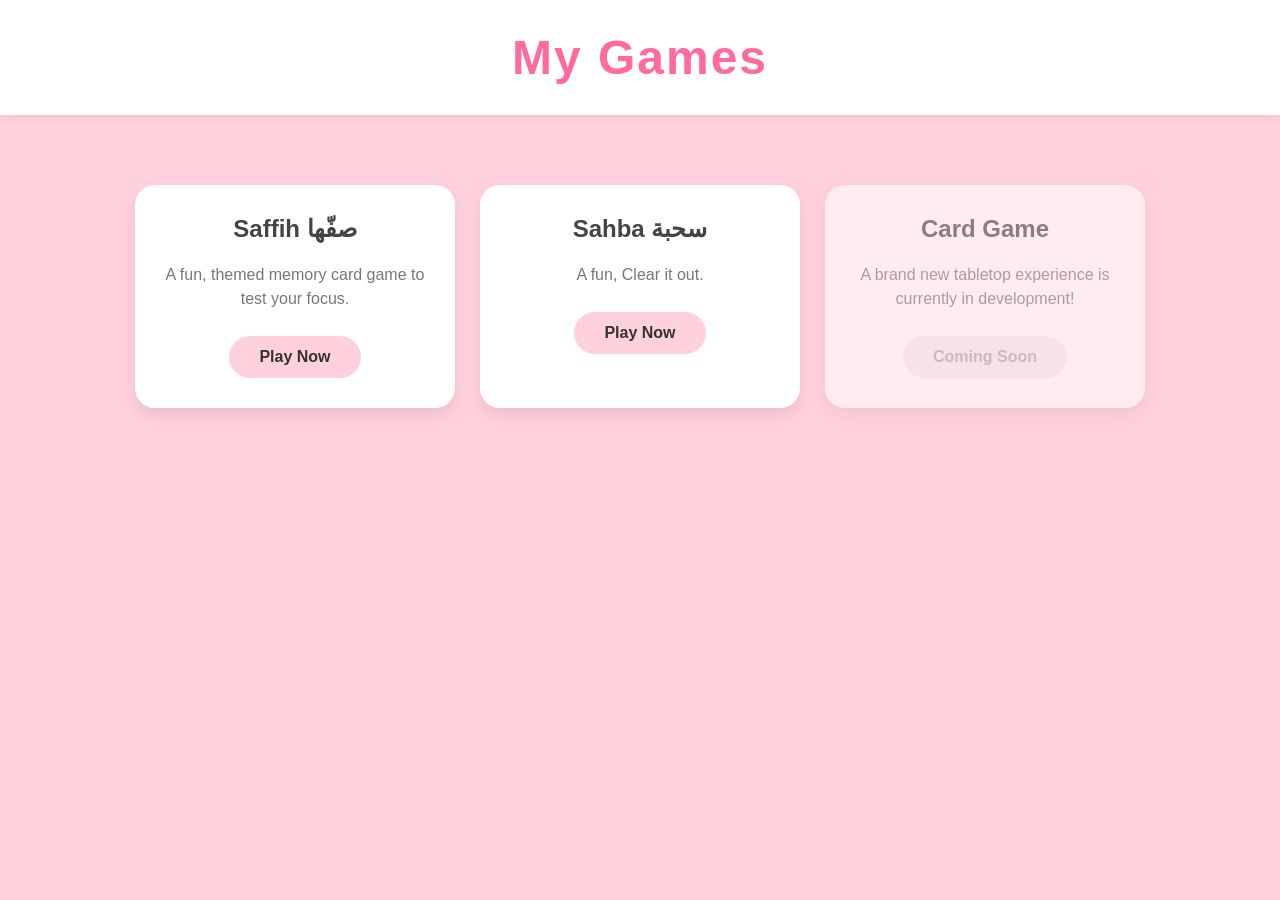
<file: index.html>
<!DOCTYPE html>
<html lang="en">
<head>
    <meta charset="UTF-8">
    <meta name="viewport" content="width=device-width, initial-scale=1.0">
    <title>My Games</title>
    <style>
        body {
            background-color: #FFD1DC; /* Baby Pink Background */
            font-family: 'Segoe UI', Tahoma, Geneva, Verdana, sans-serif;
            margin: 0;
            padding: 0;
            display: flex;
            flex-direction: column;
            align-items: center;
        }
        
        header {
            background-color: #FFFFFF; /* White Header */
            width: 100%;
            padding: 30px 0;
            text-align: center;
            box-shadow: 0 4px 8px rgba(0,0,0,0.05);
        }

        h1 {
            margin: 0;
            color: #ff6b9e; /* Darker pink for text readability */
            font-size: 3rem;
            letter-spacing: 2px;
        }

        .games-container {
            margin-top: 50px;
            display: flex;
            gap: 25px;
            flex-wrap: wrap;
            justify-content: center;
            padding: 20px;
        }

        /* The white box for each game */
        .game-card {
            background-color: #FFFFFF;
            border-radius: 20px;
            width: 280px;
            padding: 30px 20px;
            text-align: center;
            box-shadow: 0 8px 16px rgba(0,0,0,0.08);
            transition: transform 0.3s ease;
        }

        .game-card:hover {
            transform: translateY(-8px); /* Slight floating effect on hover */
        }

        .game-card h2 {
            color: #444;
            margin-top: 0;
            font-size: 1.5rem;
        }

        .game-card p {
            color: #777;
            margin-bottom: 25px;
            line-height: 1.5;
        }

        /* The Play Button */
        .play-btn {
            background-color: #FFD1DC;
            color: #333;
            text-decoration: none;
            padding: 12px 30px;
            border-radius: 25px;
            font-weight: bold;
            transition: background-color 0.3s, transform 0.2s;
            display: inline-block;
        }

        .play-btn:hover {
            background-color: #ffb3c6;
            transform: scale(1.05);
        }
        
        /* A transparent card for future projects */
        .coming-soon {
            opacity: 0.6;
        }
        
        .coming-soon .play-btn {
            background-color: #f0f0f0;
            color: #aaa;
            cursor: default;
        }
        .coming-soon .play-btn:hover {
            background-color: #f0f0f0;
            transform: none;
        }
    </style>
</head>
<body>

    <header>
        <h1>My Games</h1>
    </header>

    <div class="games-container">
        
        <!-- Game 1: The Memory Game you built -->
        <div class="game-card">
            <h2>Saffih صفّها</h2>
            <p>A fun, themed memory card game to test your focus.</p>
            <!-- This exact link path connects to your existing folder -->
            <a href="MemoryGame/index.html" class="play-btn">Play Now</a>
        </div>
         <!-- Game 2: The Uno Game you built -->
        <div class="game-card">
            <h2>Sahba سحبة</h2>
            <p>A fun, Clear it out.</p>
            <!-- This exact link path connects to your existing folder -->
            <a href="UnoGame/index.html" class="play-btn">Play Now</a>
        </div>

        <!-- Game 2: Placeholder for a future project -->
        <div class="game-card coming-soon">
            <h2>Card Game</h2>
            <p>A brand new tabletop experience is currently in development!</p>
            <a href="#" class="play-btn">Coming Soon</a>
        </div>

    </div>

</body>
</html>
</file>
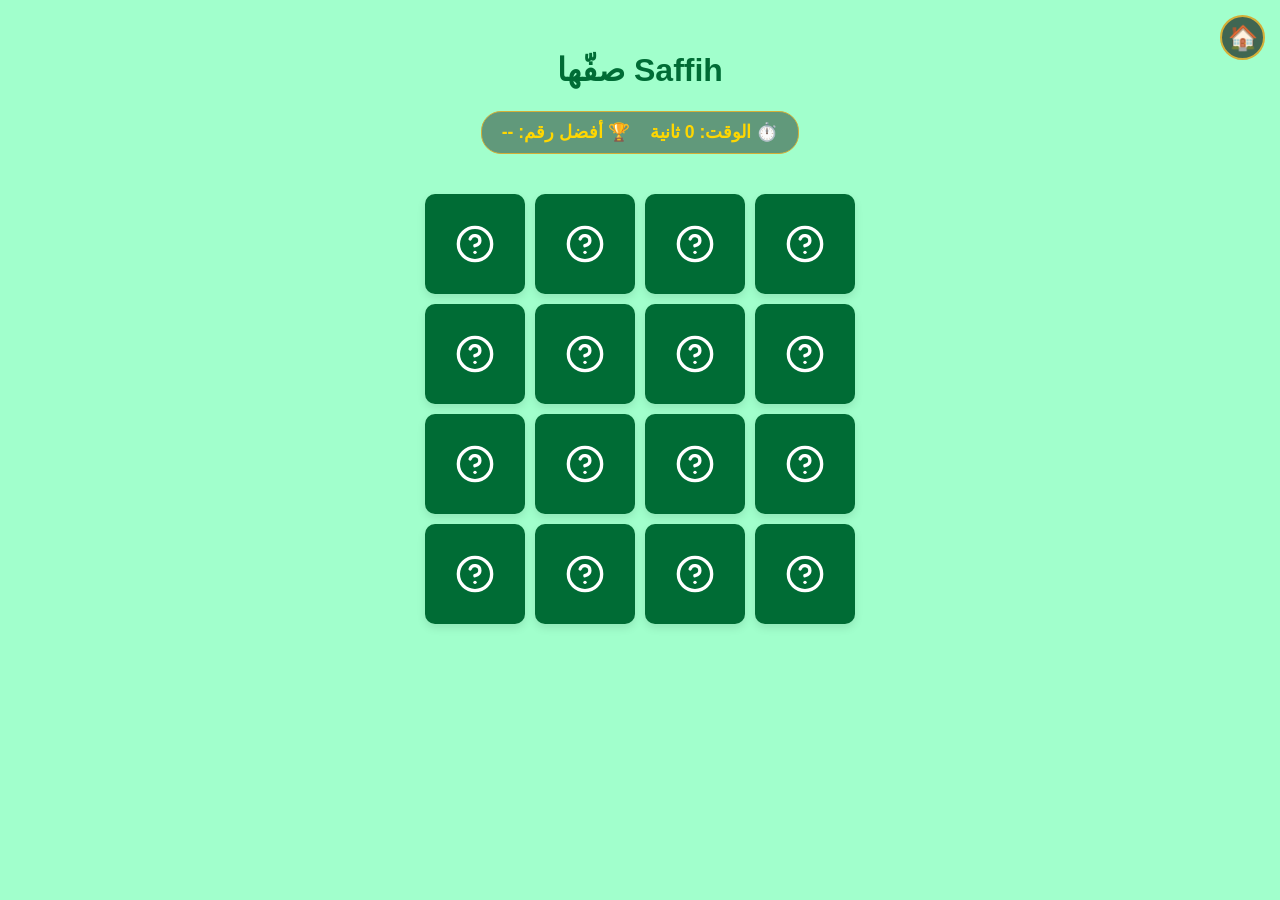
<file: MemoryGame/index.html>
<!DOCTYPE html>
<html lang="ar" dir="rtl">
<head>
    <meta charset="UTF-8">
    <meta name="viewport" content="width=device-width, initial-scale=1.0">
    <title>Saffih صفّها - لعبة الذاكرة</title>
    <!-- استدعاء خط "تجوال" ذو الطابع السعودي الحديث -->
    <link href="https://fonts.googleapis.com/css2?family=Tajawal:wght@500;700&display=swap" rel="stylesheet">
    
    <link rel="stylesheet" href="Style.css">
</head>
<body>
    <!-- زر العودة للرئيسية -->
    <a href="../index.html" class="home-btn" title="الرئيسية">🏠</a>
    
    <h1 style="color:#006C35;">Saffih صفّها</h1>

    <!-- شريط الوقت وأفضل رقم قياسي -->
    <div class="stats-bar">
        <div>⏱️ الوقت: <span id="timer">0</span> ثانية</div>
        <div>🏆 أفضل رقم: <span id="best-record">--</span></div>
    </div>

    <!-- لوحة اللعبة -->
    <div class="game-board" id="game-board"></div>

    <!-- النافذة المنبثقة عند الفوز -->
    <div id="win-modal" class="modal hidden">
        <div class="modal-content">
            <h2>🎉 Whoo! You finished the game!</h2>
            <p id="win-time-text"></p>

            <div class="modal-buttons">
                <button class="action-btn" onclick="initGame()">العب مرة أخرى 🔄</button>
            </div>
        </div>
    </div>

    <script src="content.js"></script>
</body>
</html>
</file>
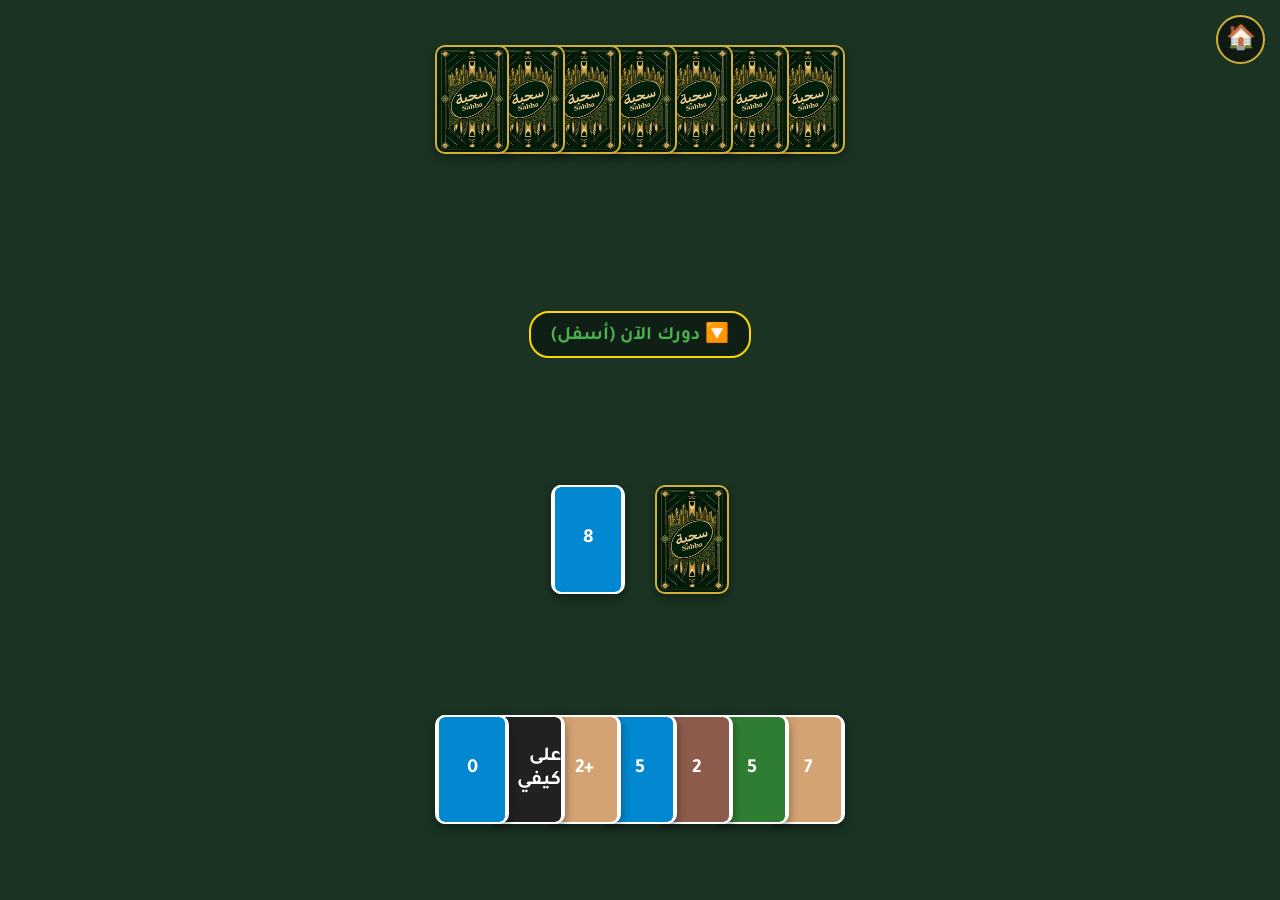
<file: UnoGame/index.html>
<!DOCTYPE html>
<html lang="ar" dir="rtl">
<head>
    <meta charset="UTF-8">
    <meta name="viewport" content="width=device-width, initial-scale=1.0, maximum-scale=1.0, user-scalable=no, viewport-fit=cover">
    <title>Sahba سحبة</title>
    <link href="https://fonts.googleapis.com/css2?family=Tajawal:wght@500;700&display=swap" rel="stylesheet">
    <link rel="stylesheet" href="style.css">
</head>
<body>

    <!-- زر العودة للرئيسية -->
    <a href="../index.html" class="home-btn" title="الرئيسية">🏠</a>

    <div class="game-table">
        <!-- منطقة الخصم -->
        <div class="player-area" id="opponent-hand"></div>

        <!-- مؤشر اتجاه الدور -->
        <div class="turn-indicator" id="turn-indicator">
            <span id="turn-text">🔽 دورك الآن</span>
        </div>

        <!-- ساحة اللعب -->
        <div class="center-area">
            <div class="deck" id="draw-pile"></div>
            <div class="discard-pile" id="active-card"></div>
        </div>

        <!-- منطقة أوراقك -->
        <div class="player-area" id="my-hand"></div>
    </div>

    <!-- نافذة اختيار اللون -->
    <div id="color-picker-modal" class="modal hidden">
        <div class="modal-content">
            <h3>اختر اللون الجديد:</h3>
            <div class="color-buttons">
                <button class="color-btn color-green" onclick="selectColor('أخضر')">أخضر</button>
                <button class="color-btn color-sand" onclick="selectColor('رملي')">رملي</button>
                <button class="color-btn color-mud" onclick="selectColor('طيني')">طيني</button>
                <button class="color-btn color-sea" onclick="selectColor('بحري')">بحري</button>
            </div>
        </div>
    </div>
<!-- نافذة النتيجة (الفوز / الخسارة) -->
<div id="result-modal" class="modal hidden">
    <div class="modal-content result-content">
        <h2 id="result-title"></h2>
        <p id="result-message"></p>
        <button class="play-again-btn" onclick="restartGame()">العب مرة أخرى 🔄</button>
    </div>
</div>

    <script src="script.js"></script>
</body>
</html>
</file>
<file: MemoryGame/Style.css>
* {
    box-sizing: border-box;
}

body {
    font-family: Arial, sans-serif;
    display: flex;
    flex-direction: column;
    align-items: center;
    background-color: #A1FFCC; /*background*/
    margin: 0;
    padding: 30px;
}

.game-board {
    display: grid;
    /* 4 columns for 16 cards */
    grid-template-columns: repeat(4, 100px); 
    gap: 10px;
    margin-top: 20px;
}

.card {
    width: 100px;
    height: 100px;
    cursor: pointer;
    position: relative;
    transform-style: preserve-3d;
    transition: transform 0.5s ease-in-out;
}

/* This triggers the flip when the 'flipped' class is added via JS */
.card.flipped {
    transform: rotateY(180deg);
}

.card .front, .card .back {
    position: absolute;
    width: 100%;
    height: 100%;
    backface-visibility: hidden; /* Hides the back of the element */
    display: flex;
    justify-content: center;
    align-items: center;
    border-radius: 10px;
    font-size: 3rem; /* Size of the emojis */
    box-shadow: 0 4px 8px rgba(0,0,0,0.1);
}

.card .front {
    background-color: #006C35; /* لون الأخضر السعودي */
    background-image: url('data:image/svg+xml;utf8,<svg xmlns="http://www.w3.org/2000/svg" width="40" height="40" viewBox="0 0 24 24" fill="none" stroke="white" stroke-width="2" stroke-linecap="round" stroke-linejoin="round"><circle cx="12" cy="12" r="10"></circle><path d="M9.09 9a3 3 0 0 1 5.83 1c0 2-3 3-3 3"></path><line x1="12" y1="17" x2="12.01" y2="17"></line></svg>');
    background-repeat: no-repeat;
    background-position: center;
}

.card .back {
    background-color: #E6D5B8; /* لون رمال الصحراء */
    transform: rotateY(180deg);
}
.home-btn {
    position: fixed;
    top: 15px;
    right: 15px;
    font-size: 24px;
    background-color: rgba(0, 0, 0, 0.6);
    border: 2px solid #D4AF37;
    border-radius: 50%;
    width: 45px;
    height: 45px;
    display: flex;
    justify-content: center;
    align-items: center;
    text-decoration: none;
    cursor: pointer;
    z-index: 9999 !important; /* لضمان ظهور الزر واستجابته للنقر فوق ساحة اللعب */
    transition: transform 0.2s, background-color 0.2s;
}

.home-btn:hover {
    transform: scale(1.1);
    background-color: rgba(212, 175, 55, 0.4);
}
/* شريط الوقت والرقم القياسي */
.stats-bar {
    display: flex;
    gap: 20px;
    font-size: 1.1rem;
    font-weight: bold;
    color: #FFD700;
    background-color: rgba(0, 0, 0, 0.4);
    padding: 10px 20px;
    border-radius: 20px;
    border: 1px solid #D4AF37;
    margin-bottom: 20px;
}

/* النافذة المنبثقة */
.modal {
    position: fixed;
    top: 0; left: 0; width: 100%; height: 100%;
    background-color: rgba(0,0,0,0.8);
    display: flex;
    justify-content: center;
    align-items: center;
    z-index: 9999;
}

.hidden { display: none !important; }

.modal-content {
    background-color: #0d1b2a;
    border: 2px solid #D4AF37;
    padding: 30px;
    border-radius: 15px;
    text-align: center;
    color: white;
    box-shadow: 0 10px 25px rgba(0,0,0,0.8);
    max-width: 350px;
    width: 80%;
}

.modal-content h2 {
    color: #4CAF50;
    margin-bottom: 10px;
    font-size: 1.5rem;
}

.modal-content p {
    font-size: 1.2rem;
    margin-bottom: 20px;
    color: #FFD700;
}

.modal-buttons {
    display: flex;
    gap: 10px;
    justify-content: center;
}

.action-btn {
    background-color: #D4AF37;
    color: #0d1b2a;
    border: none;
    padding: 10px 18px;
    font-size: 1rem;
    font-weight: bold;
    border-radius: 8px;
    cursor: pointer;
    text-decoration: none;
    display: inline-block;
}

.action-btn.secondary {
    background-color: #415a77;
    color: white;
}
</file>
<file: UnoGame/style.css>
body {
    margin: 0;
    padding: 0;
    font-family: 'Tajawal', sans-serif;
    background-color: #1a3323;
    display: flex;
    justify-content: center;
    align-items: center;
    min-height: 100vh;
    color: white;
}

/* زر الرئيسية */
.home-btn {
    position: fixed;
    top: 15px;
    right: 15px;
    font-size: 24px;
    background-color: rgba(0, 0, 0, 0.5);
    border: 2px solid #D4AF37;
    border-radius: 50%;
    width: 45px;
    height: 45px;
    display: flex;
    justify-content: center;
    align-items: center;
    text-decoration: none;
    cursor: pointer;
    z-index: 1000;
    transition: transform 0.2s, background-color 0.2s;
}

.home-btn:hover {
    transform: scale(1.1);
    background-color: rgba(212, 175, 55, 0.3);
}

.game-table {
    display: flex;
    flex-direction: column;
    justify-content: space-between;
    height: 90vh;
    width: 90%;
    max-width: 800px;
}

.player-area {
    display: flex;
    justify-content: center;
    gap: 10px;
    min-height: 140px;
    flex-wrap: wrap;
}

.center-area {
    display: flex;
    justify-content: center;
    align-items: center;
    gap: 30px;
}

.turn-indicator {
    text-align: center;
    background-color: rgba(0, 0, 0, 0.4);
    padding: 8px 20px;
    border-radius: 20px;
    font-size: 1.2rem;
    font-weight: bold;
    color: #FFD700;
    margin: 5px auto;
    border: 2px solid #FFD700;
}

.card {
    width: 90px;
    height: 130px;
    border-radius: 10px;
    display: flex;
    justify-content: center;
    align-items: center;
    cursor: pointer;
    box-shadow: 0 4px 8px rgba(0,0,0,0.3);
    user-select: none;
}

/* ظهر البطاقات */
.card-back {
    background-image: url('SaudiUNOCover.jpg') !important;
    background-size: 100% 100% !important;
    background-position: center !important;
    background-repeat: no-repeat !important;
    border: 2px solid #D4AF37 !important;
    color: transparent !important;
}

.card-inner {
    width: 70px;
    height: 105px;
    border: 2px solid white;
    border-radius: 8px;
    display: flex;
    justify-content: center;
    align-items: center;
    font-size: 20px;
    font-weight: bold;
}

.color-green { background-color: #2e7d32; }
.color-sand { background-color: #d4a373; }
.color-mud { background-color: #8d5b4c; }
.color-sea { background-color: #0288d1; }
.color-black { background-color: #212121; }

.modal {
    position: fixed;
    top: 0; left: 0; width: 100%; height: 100%;
    background-color: rgba(0,0,0,0.8);
    display: flex;
    justify-content: center;
    align-items: center;
    z-index: 1000;
}

.hidden { display: none !important; }

.modal-content {
    background-color: white;
    padding: 30px;
    border-radius: 15px;
    text-align: center;
    color: #333;
}

.color-buttons {
    display: flex;
    gap: 15px;
    margin-top: 20px;
}

.color-btn {
    padding: 15px 25px;
    border: none;
    border-radius: 10px;
    font-size: 18px;
    font-weight: bold;
    color: white;
    cursor: pointer;
}/* تنسيق نافذة الفوز والخسارة المنبثقة */
.result-content {
    background: #0d1b2a;
    border: 2px solid #D4AF37;
    border-radius: 15px;
    padding: 30px;
    text-align: center;
    color: white;
    box-shadow: 0 10px 25px rgba(0, 0, 0, 0.8);
    max-width: 350px;
    width: 80%;
}

.result-content h2 {
    font-size: 2rem;
    margin-bottom: 10px;
}

.result-content p {
    font-size: 1.2rem;
    margin-bottom: 20px;
    color: #e0e1dd;
}

.play-again-btn {
    background-color: #D4AF37;
    color: #0d1b2a;
    border: none;
    padding: 12px 25px;
    font-size: 1.1rem;
    font-weight: bold;
    border-radius: 8px;
    cursor: pointer;
    transition: transform 0.2s, background-color 0.2s;
}

.play-again-btn:hover {
    transform: scale(1.05);
    background-color: #f4c430;
}

/* منع التكبير، السحب للأسفل لتحديث الصفحة، وتأخير الضغط */
html, body {
    touch-action: manipulation;
    -webkit-tap-highlight-color: transparent;
    -webkit-user-select: none;
    user-select: none;
    overflow: hidden;
    position: fixed;
    width: 100%;
    height: 100%;
}

/* مراعاة الحواف الأمنة (Notch وشريط المنزل السفلي في الآيفون) */
body {
    padding-top: env(safe-area-inset-top);
    padding-bottom: env(safe-area-inset-bottom);
    padding-left: env(safe-area-inset-left);
    padding-right: env(safe-area-inset-right);
}

/* جعل الكروت قابلة للتمرير الأفقي باللمس بسلاسة */
.player-hand {
    display: flex;
    overflow-x: auto;
    -webkit-overflow-scrolling: touch;
    scroll-snap-type: x mandatory;
    padding: 10px;
}

.card {
    scroll-snap-align: center;
    flex-shrink: 0;
}
/* حاوية أوراق اللاعب في الأسفل */
.player-hand, .hand {
    display: flex;
    justify-content: center;
    align-items: flex-end;
    padding: 20px 10px;
    /* دعم التمرير السلس على الجوال والأجهزة الذكية */
    overflow-x: auto;
    -webkit-overflow-scrolling: touch;
}

/* تنسيق الكرت الأساسي مع التداخل */
.card {
    position: relative;
    width: 70px;
    height: 105px;
    border-radius: 10px;
    border: 2px solid #ffffff;
    box-shadow: 0 4px 10px rgba(0, 0, 0, 0.4);
    
    /* التداخل بين الكروت */
    margin-right: -28px; 
    
    /* انتقال حركي ناعم للرفع */
    transition: transform 0.25s cubic-bezier(0.25, 1, 0.5, 1), z-index 0.2s ease, box-shadow 0.25s ease;
    cursor: pointer;
    user-select: none;
    -webkit-tap-highlight-color: transparent;
    z-index: 1;
}

/* إلغاء التداخل للكرت الأول من اليمين/اليسار */
.card:first-child {
    margin-right: 0;
}

/* تأثير ارتفـاع الكرت لأعلى عند مرور الماوس أو اللمس في الآيفون */
.card:hover,
.card:active,
.card.selected {
    transform: translateY(-25px) scale(1.08); /* يرتفع لأعلى 25px ويكبر بنسبة بسيطة */
    z-index: 50 !important; /* يضمن بروزه فوق الأوراق المجاورة */
    box-shadow: 0 12px 20px rgba(0, 0, 0, 0.6), 0 0 12px rgba(212, 175, 55, 0.8); /* ظل ذهبي متوهج */
}
</file>
